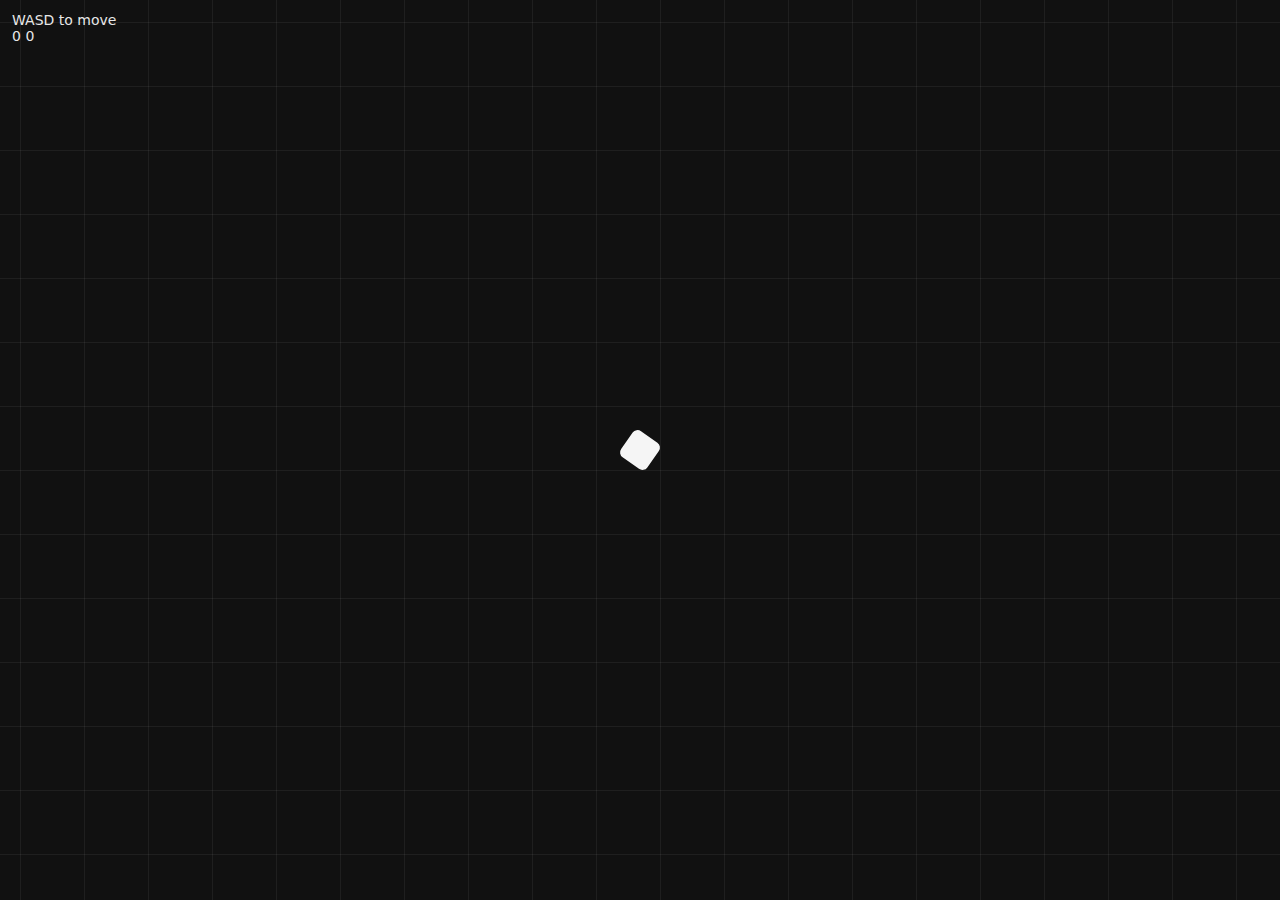
<file: stable-alpha/finalproject/levelone-caleb.html>
<!doctype html>
<html lang="en">
<head>
  <meta charset="utf-8" />
  <meta name="viewport" content="width=device-width, initial-scale=1" />
  <title>Movement + Camera Test</title>
  <link rel="stylesheet" href="./css/game.css" />
</head>

<body>
  <div id="viewport">
    <div id="world">
      <div id="player"></div>
      <div class="mark" style="left: 50px; top: 50px;"></div>
      <div class="mark" style="left: 2800px; top: 50px;"></div>
      <div class="mark" style="left: 50px; top: 2800px;"></div>
      <div class="mark" style="left: 2800px; top: 2800px;"></div>
    </div>

    <div id="hud">
      <span>WASD to move</span><br>
      <span id="mouseX">mX: 100</span>
      <span id="mouseY">mY: -500</span>
    </div>
  </div>
  
  <script type="module" src="./js/main.js"></script>
</body>
</html>
</file>
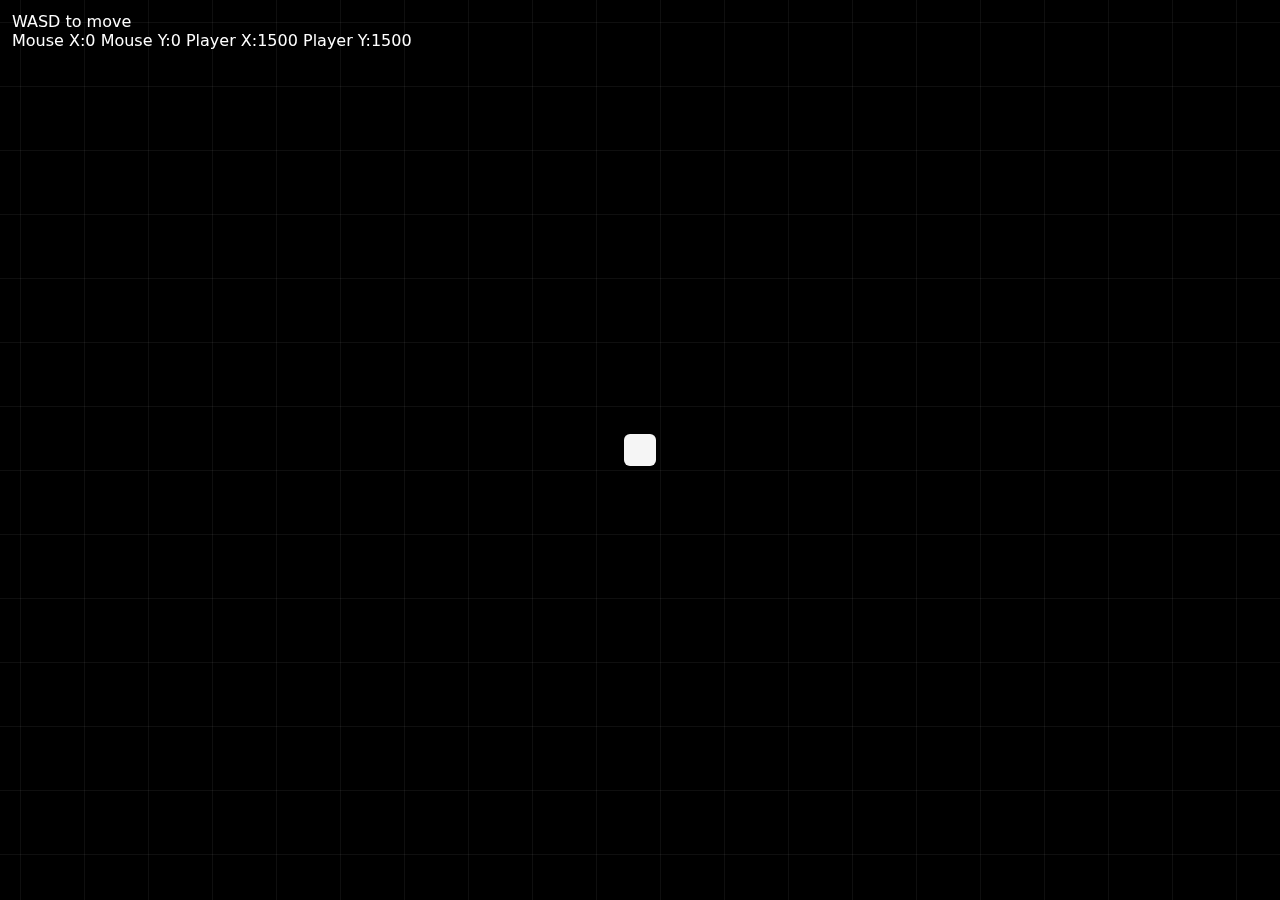
<file: stable-alpha/v0.2/l1v0.2.html>
<!doctype html>
<html lang="en">
<head>
  <meta charset="utf-8" />
  <meta name="viewport" content="width=device-width, initial-scale=1" />
  <title>Movement + Camera Test</title>
  <link rel="stylesheet" href="./css/game.css" />
</head>

<body>
  <div id="viewport">
    <div id="world">
      <div id="player"></div>
      <div class="mark" style="left: 50px; top: 50px;"></div>
      <div class="mark" style="left: 2800px; top: 50px;"></div>
      <div class="mark" style="left: 50px; top: 2800px;"></div>
      <div class="mark" style="left: 2800px; top: 2800px;"></div>
    </div>

    <div id="hud">
      <span>WASD to move</span><br>
      <span id="hudMouseX"></span>
      <span id="hudMouseY"></span>
      <span id="hudPlayerX"></span>
      <span id="hudPlayerY"></span>
    </div>
  </div>
  
  
</body>
<script type="module" src="./js/main.js"></script>
</html>
</file>
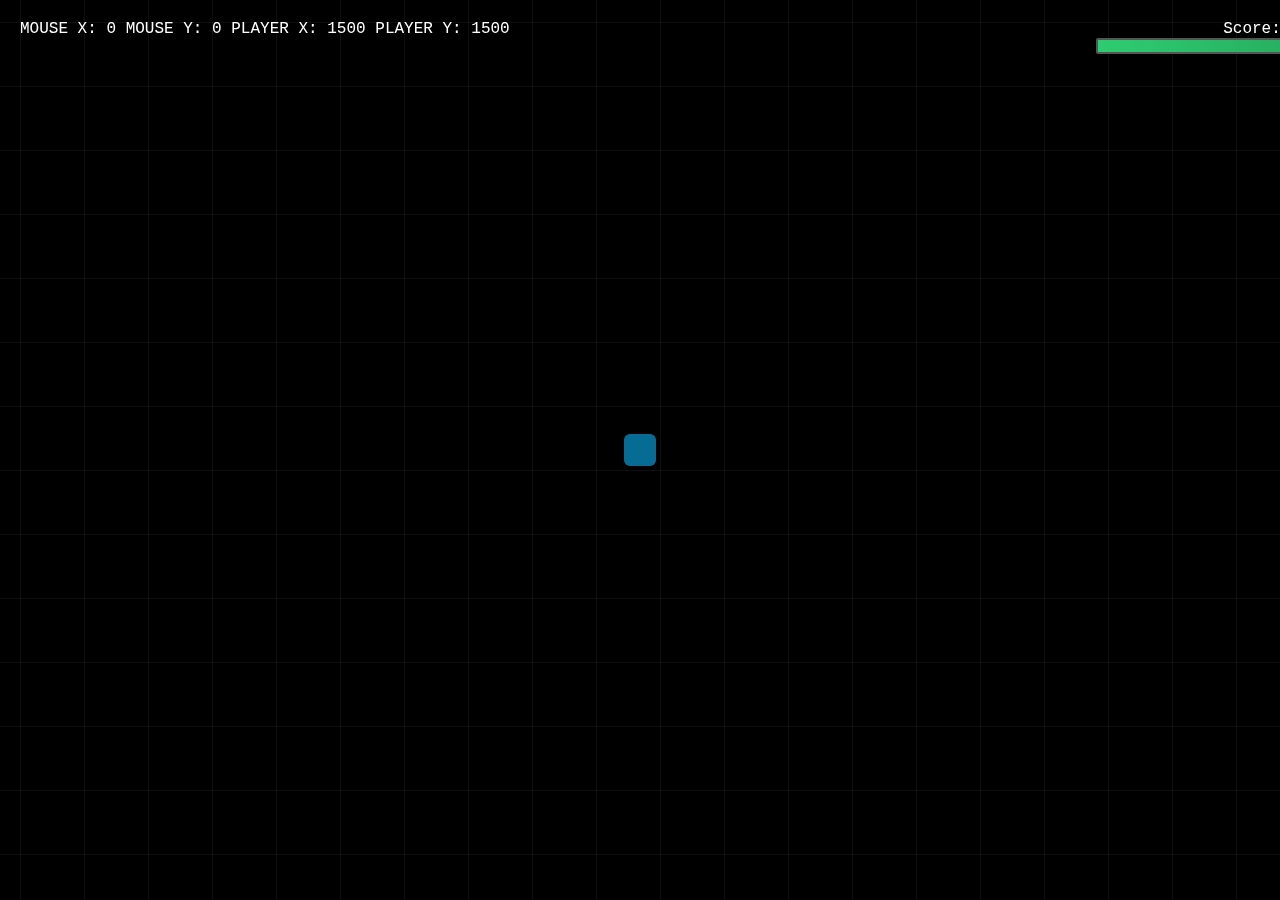
<file: stable-alpha/v0.3/l1v0.3.html>
<!doctype html>
<html lang="en">
<head>
  <meta charset="utf-8" />
  <meta name="viewport" content="width=device-width, initial-scale=1" />
  <title>Movement + Camera Test</title>
  <link rel="stylesheet" href="./css/game.css" />
</head>

<body>
  <div id="viewport">
    <div id="world">
      <div id="player"></div>
      <div class="mark" style="left: 50px; top: 50px;"></div>
      <div class="mark" style="left: 2800px; top: 50px;"></div>
      <div class="mark" style="left: 50px; top: 2800px;"></div>
      <div class="mark" style="left: 2800px; top: 2800px;"></div>
    </div>

    <div id="hud">
      <div id="positionGroup">
        <span id="hudMouseX"></span>
        <span id="hudMouseY"></span>
        <span id="hudPlayerX"></span>
        <span id="hudPlayerY"></span>
      </div>
      <div id="helpersGroup">
        <span>WASD to move</span><br>
      </div>
      <div id="statsGroup">
        <div id="hudScore">Score: 0</div>
        <div id="healthContainer">
          <div id="healthBar"></div>
        </div>
      </div>
      

    </div>
  </div>
  
  
</body>
<script type="module" src="./js/main.js"></script>
</html>
</file>
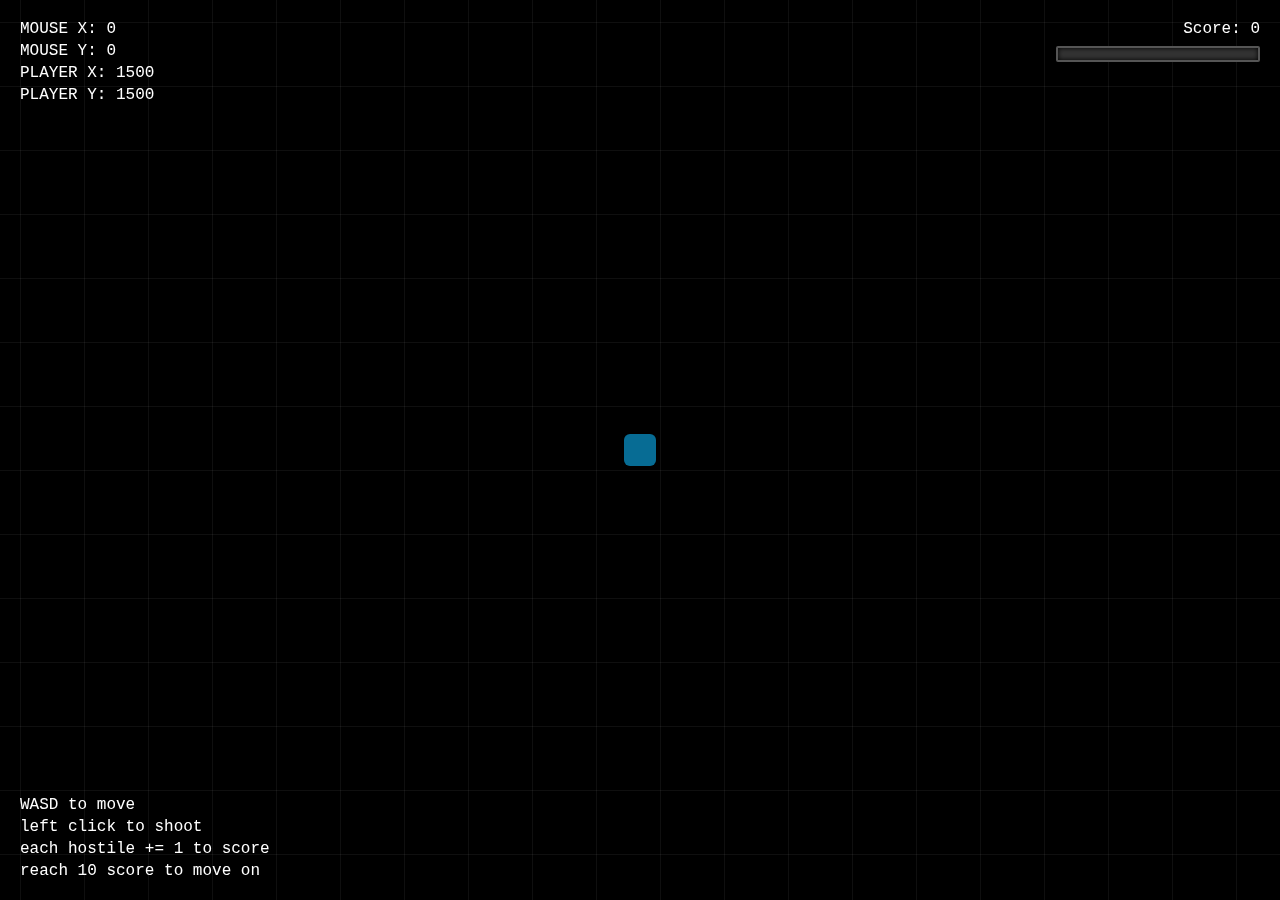
<file: stable-alpha/v1.0/l1v1.html>
<!doctype html>
<html lang="en">
<head>
  <meta charset="utf-8" />
  <meta name="viewport" content="width=device-width, initial-scale=1" />
  <title>Movement + Camera Test</title>
  <link rel="stylesheet" href="./css/game.css" />
</head>

<body>
  <div id="viewport">
    <div id="world">
      <div id="player"></div>
      <div id="teleporter"></div>
    </div>
    <div id="fadeOverlay"></div>
    <div id="hud">
      <div id="positionsGroup">
        <span id="hudMouseX"></span>
        <span id="hudMouseY"></span>
        <span id="hudPlayerX"></span>
        <span id="hudPlayerY"></span>
      </div>
      <div id="statsGroup">
        <div id="hudScore">Score: 0</div>
        <div id="healthContainer">
          <div id="healthBar"></div>
        </div>
      </div>
      <div id="informationGroup">
        <span>WASD to move</span>
        <span>left click to shoot</span>
        <span>each hostile += 1 to score</span>
        <span>reach 10 score to move on</span>
        
      </div>
      <div id="statusMessage"></div>

    </div>
  </div>
  
  
</body>
<script type="module" src="./js/main.js"></script>
</html>
</file>
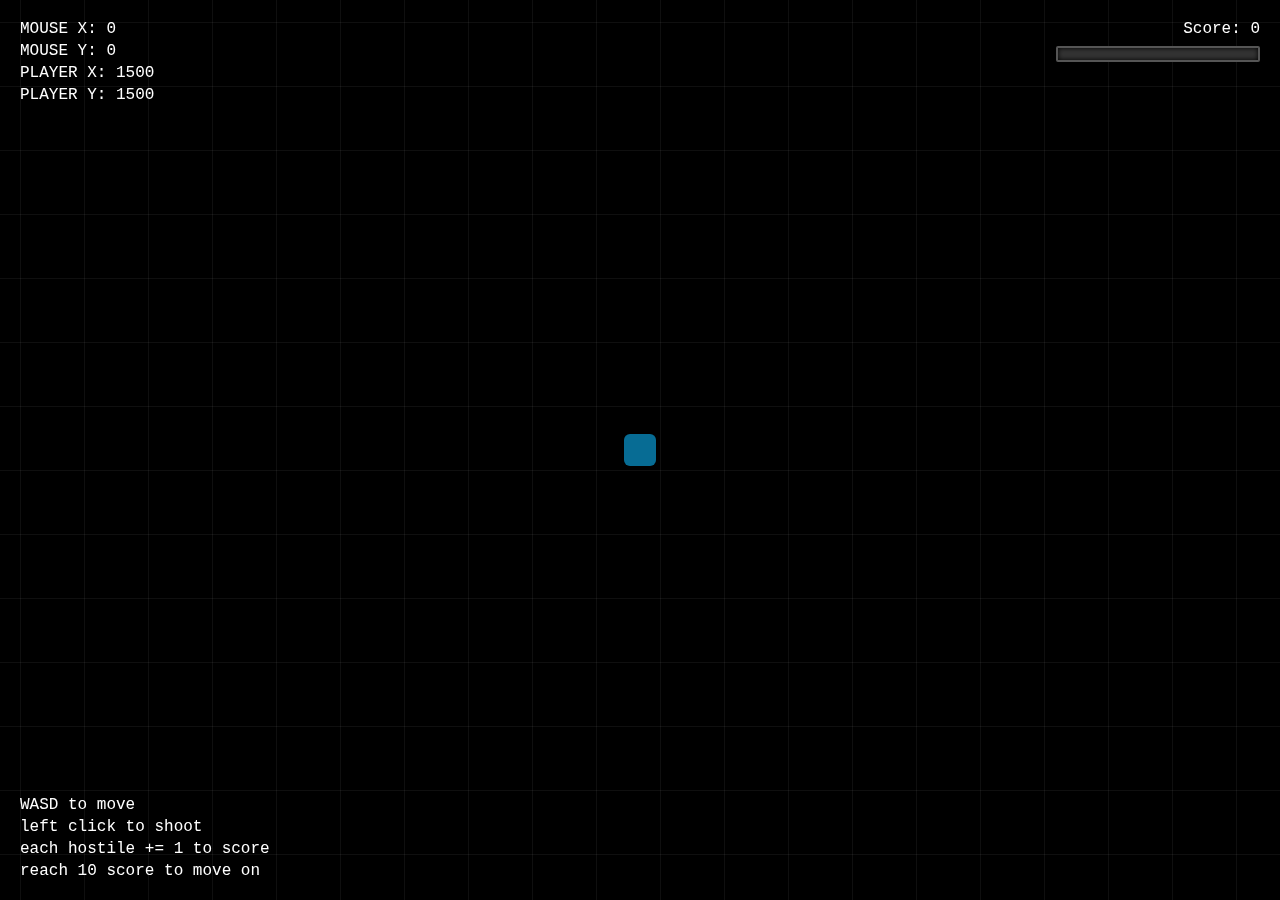
<file: unstable-alpha/finalproject/l1v0.html>
<!doctype html>
<html lang="en">
<head>
  <meta charset="utf-8" />
  <meta name="viewport" content="width=device-width, initial-scale=1" />
  <title>Movement + Camera Test</title>
  <link rel="stylesheet" href="./css/game.css" />
</head>

<body>
  <div id="viewport">
    <div id="world">
      <div id="player"></div>
      <div id="teleporter"></div>
    </div>

    <div id="hud">
      <div id="positionsGroup">
        <span id="hudMouseX"></span>
        <span id="hudMouseY"></span>
        <span id="hudPlayerX"></span>
        <span id="hudPlayerY"></span>
      </div>
      <div id="statsGroup">
        <div id="hudScore">Score: 0</div>
        <div id="healthContainer">
          <div id="healthBar"></div>
        </div>
      </div>
      <div id="informationGroup">
        <span>WASD to move</span>
        <span>left click to shoot</span>
        <span>each hostile += 1 to score</span>
        <span>reach 10 score to move on</span>
        
      </div>
      <div id="statusMessage"></div>

    </div>
  </div>
  
  
</body>
<script type="module" src="./js/main.js"></script>
</html>
</file>
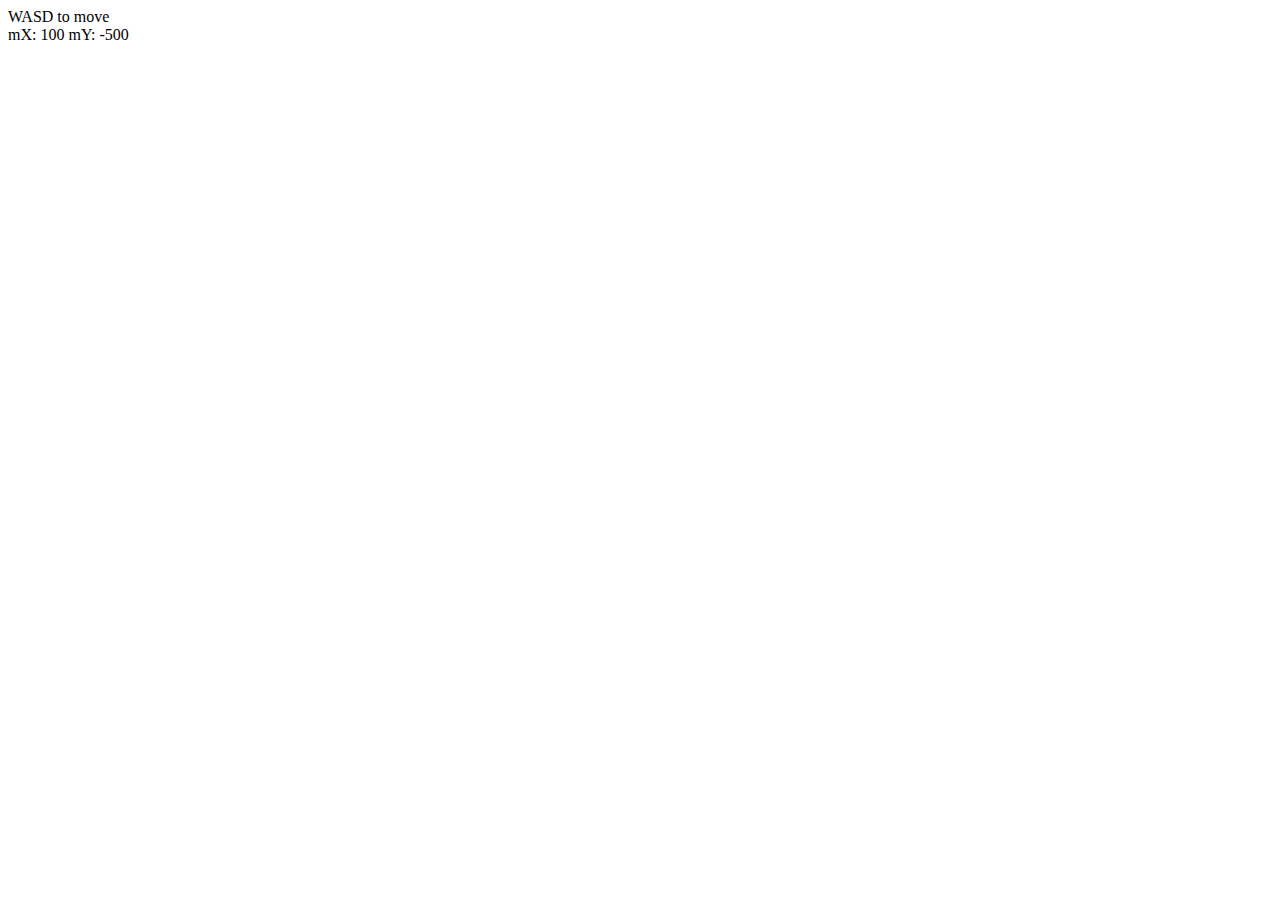
<file: unstable-alpha/finalproject/levelone-caleb.html>
<!doctype html>
<html lang="en">
<head>
  <meta charset="utf-8" />
  <meta name="viewport" content="width=device-width, initial-scale=1" />
  <title>Movement + Camera Test</title>
  <link rel="stylesheet" href="./css/" />
</head>

<body>
  <div id="viewport">
    <div id="world">
      <div id="player"></div>
      <div class="mark" style="left: 50px; top: 50px;"></div>
      <div class="mark" style="left: 2800px; top: 50px;"></div>
      <div class="mark" style="left: 50px; top: 2800px;"></div>
      <div class="mark" style="left: 2800px; top: 2800px;"></div>
    </div>

    <div id="hud">
      <span>WASD to move</span><br>
      <span id="mouseX">mX: 100</span>
      <span id="mouseY">mY: -500</span>
    </div>
  </div>
  
  
</body>
<!--
    when doing scripts, order through prerequisites;
    if loop.js acts as the main file, but uses variables required in util.js and that requires an array in bullet.js, order like so:
        bullet.js
        util.js
        loop.js
-->
<script type="module" src="./js/"></script>
</html>
</file>
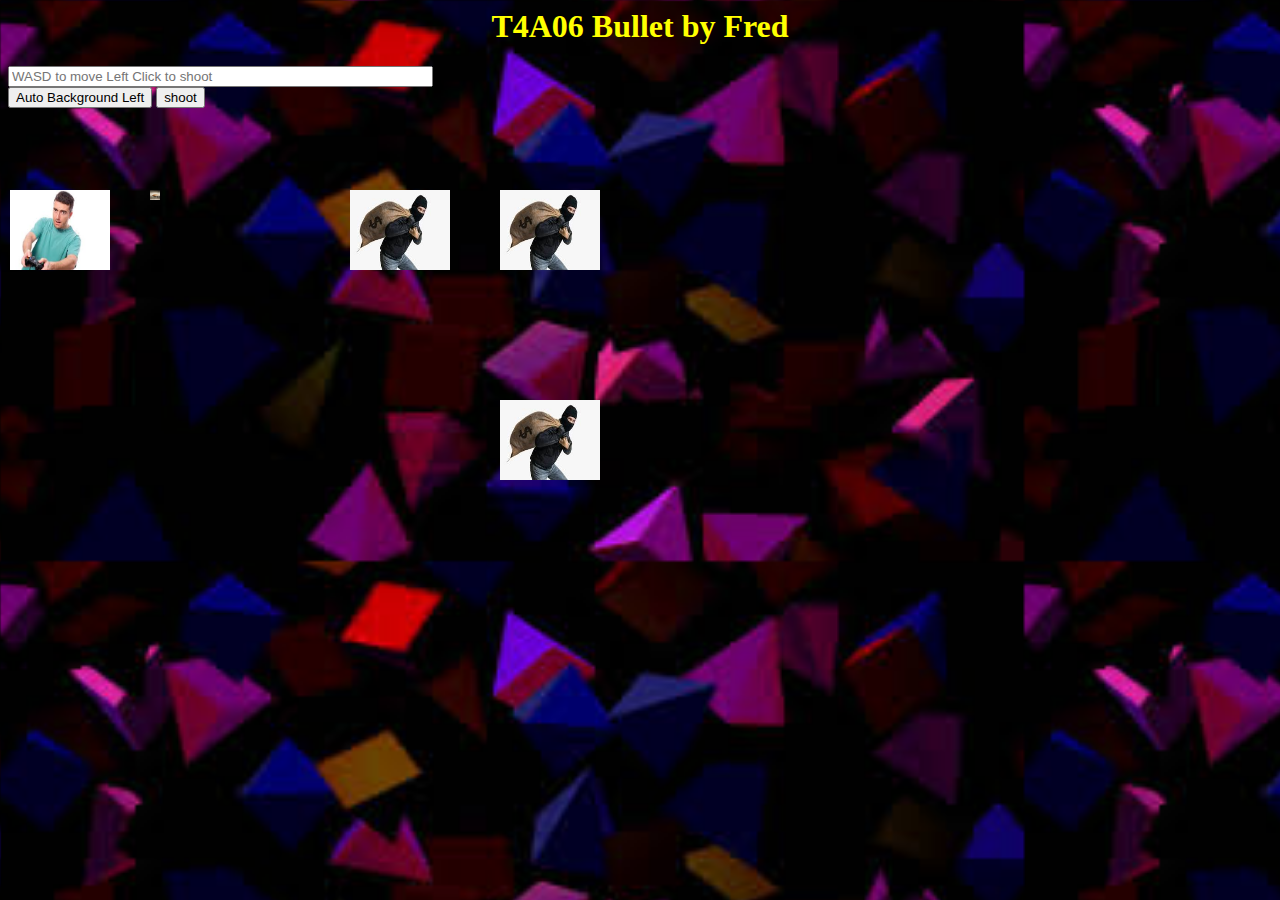
<file: unstable-alpha/finalprojecttemplate/level1.html>
<script>

   // global variables here
    document.addEventListener('click', clickDetection);
    let myGlobalX = 0
    let myClock
    let myScore = 10
    let myGun02
    let myShooting = false
    let myClicking = false

   // global functions here
function myHitOther(my1,my2){

   left1   = parseInt(document.getElementById(my1).style.left)
   right1  = left1 + parseInt(document.getElementById(my1).style.width)
   top1    = parseInt(document.getElementById(my1).style.top)   
   bottom1 = top1   + parseInt(document.getElementById(my1).style.height)
   left2   = parseInt(document.getElementById(my2).style.left)
   right2  = left2 + parseInt(document.getElementById(my2).style.width)
   top2    = parseInt(document.getElementById(my2).style.top)   
   bottom2 = top2   + parseInt(document.getElementById(my2).style.height)
   if ((right1  >=  left2  ) &&      	   
       (bottom1 >=  top2   ) &&
       (left1   <=  right2 ) &&
       (top1    <=  bottom2) ){
       return true
   }
}
function clickDetection() {
    myClicking = true
}
function loop() {
    //console.log(`${myClock}`);
    //console.log(`${myScore}`);
    if (myScore >= 20) {
        myScore = 10
    }
    if (myClicking == true) {
        shooting()
    }

    function shooting() {
        myShooting += 1
        document.getElementById('myBullet').style.left = document.getElementById('myImg01').style.left
        document.getElementById('myBullet').style.top  = document.getElementById('myImg01').style.top
        clearInterval(myGun02)
        myGun02 = setInterval(function(){
            document.getElementById('myBullet').style.left = parseInt(document.getElementById('myBullet').style.left) + 10 + 'px'
            myCheckHit() 
        }, 20)   // speed of bullet faster lower number
    }
    requestAnimationFrame(loop)
}
requestAnimationFrame(loop)
function myCheckHit(){
   document.all.myText01.value = myScore  // show the present score

   if ( myHitOther('myImg01','myImg02') ){
      document.getElementById('myImg01').style.left = '20px'
      document.all.myText01.value = 'You hit myImg02'  
      myScore -= 1
   }   
   
   if ( myHitOther('myImg01','myImg03') ){
       //alert('you lose')
      document.getElementById('myImg01').style.left = '20px'
      document.all.myText01.value = 'You hit myImg03'  
      myScore -= 1
   }   

   if ( myHitOther('myBullet','myImg03') ){
      clearInterval(myGun01)
      document.getElementById('myBullet01').style.left = '-200px'
      document.all.myText01.value = 'You shot myImg03'  
      myScore += 1
   }   
   
   if ( myHitOther('myBullet','myImg03') ){
      clearInterval(myGun02)
      document.getElementById('myBullet02').style.left = '-200px'
      document.all.myText01.value = 'You shot myImg03'  
      myScore += 1
   }

   if ( myHitOther('myBullet','myImg04') ){
      clearInterval(myGun02)
      document.getElementById('myBullet02').style.left = '-200px'
      document.all.myText01.value = 'You shot myImg04'  
      myScore += 1
   }    

   
  // you LOSE refresh the page
   if (myScore <= 0){
    document.all.myText01.value = 'You Lose scrore at zero!'  
    alert('Sorry you lose')
    location.reload()
   }


   // more if statements here

}


</script>




<body id="myBody" style="background-repeat:repeat; background-size: 80%" background="[data-uri]"  onkeydown="{

   document.all.myText01.value = event.key

   if (event.key == 'd') {  // d = go right
     document.getElementById('myImg01').style.left = parseInt(document.getElementById('myImg01').style.left) + 10 + 'px'
   }   

   if (event.key == 's') {   // s = go down
      document.getElementById('myImg01').style.top = parseInt(document.getElementById('myImg01').style.top) + 10 + 'px'
   }  

   if (event.key == 'w') {   // w = go up
      document.getElementById('myImg01').style.top = parseInt(document.getElementById('myImg01').style.top) - 10 + 'px'
   } 

   if (event.key == 'a') {   // a = go left
      document.getElementById('myImg01').style.left = parseInt(document.getElementById('myImg01').style.left) - 10 + 'px'
   } 
  myCheckHit()     // checks for all collisions
}">
<h1 align=center><font color=Yellow>T4A06 Bullet by Fred</font></h1>
<input id="myText01" type=text value="" size=50 placeholder="WASD to move Left Click to shoot"><br>
<input type=button value="Auto Background Left" onclick="{
  clearInterval(myClock)
  let myTemp = '100px 0px'
  myClock = setInterval(function(){
      myGlobalX -= 5
      myTemp =  myGlobalX + 'px 0px'
      document.getElementById('myBody').style.backgroundPosition = myTemp
  }, 100)
    
}">
<input type=button value="shoot" onTouchStart="{this.click(); event.preventDefault();}" onclick="{
if (myShooting == ){
  myShooting += 1
  document.getElementById('myBullet').style.left = document.getElementById('myImg01').style.left
  document.getElementById('myBullet').style.top  = document.getElementById('myImg01').style.top
  clearInterval(myGun02)
  myGun02 = setInterval(function(){
     document.getElementById('myBullet').style.left = parseInt(document.getElementById('myBullet').style.left) + 10 + 'px'
     myCheckHit() 
  }, 20)   // speed of bullet faster lower number
}
}"><br><br>
<img id="myImg01" src="[data-uri]"  style="position:absolute; width:100px; height:80px; left: 10px; top:190px;">
<img id="myImg02" src="[data-uri]"  style="position:absolute; width:100px; height:80px; left:350px; top:190px;">
<img id="myImg03" src="[data-uri]"  style="position:absolute; width:100px; height:80px; left:500px; top:190px;">
<img id="myImg04" src="[data-uri]"  style="position:absolute; width:100px; height:80px; left:500px; top:400px;">
<img id="myBullet" src="[data-uri]"  style="position:absolute; width:10px; height:10px; left: 150px; top:190px;">
</file>
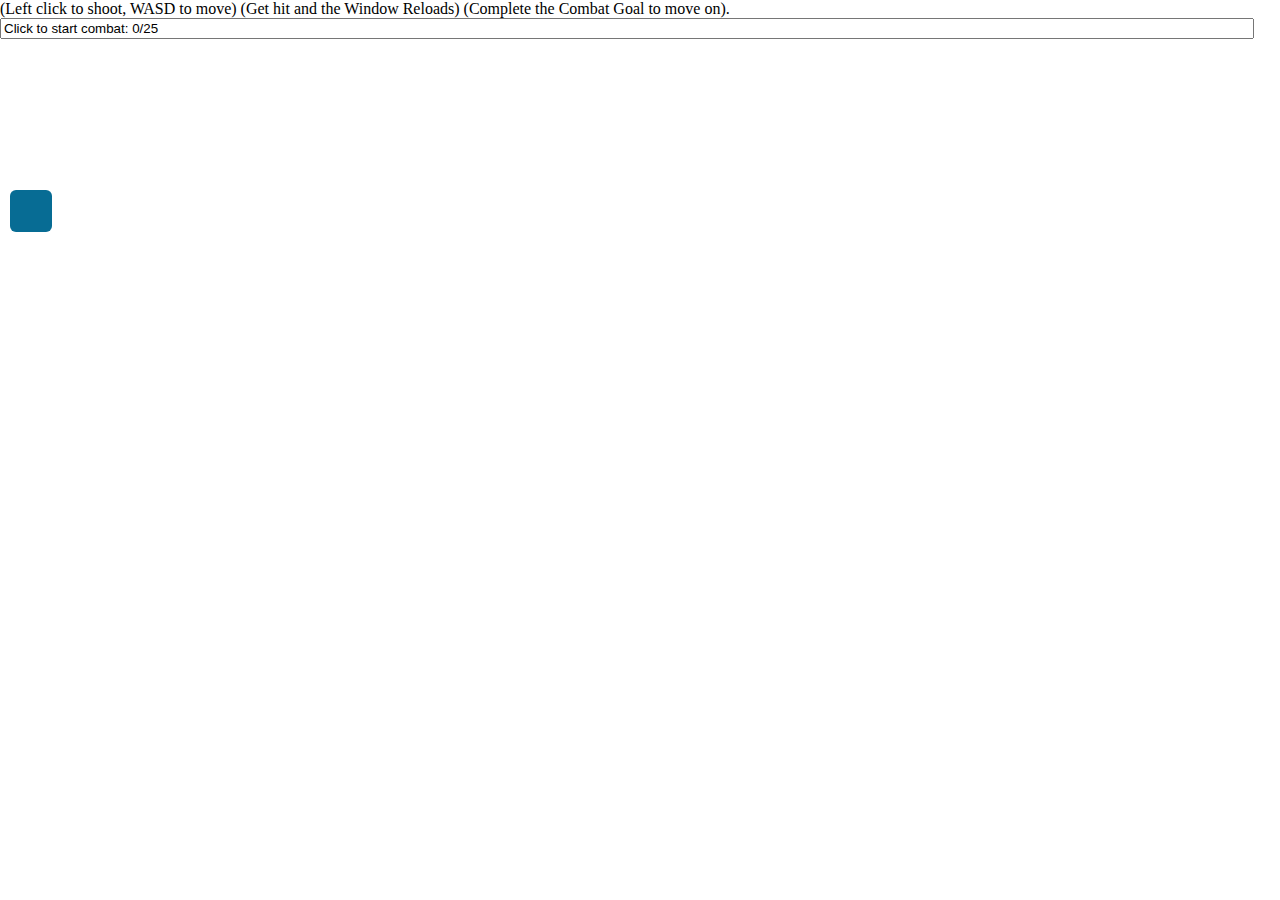
<file: stable-alpha/v1.1/Game Levels/L01-Tutorial.html>
<head>
    <style>

        html, body {
            margin: 0;
            width: 100%;
            height: 100%;
            overflow: hidden;
        }

        #myBody {
            position: relative;
            overflow: hidden;
        }


        #myText01{
            width: min(98vw, 1600px);
            box-sizing: border-box;
        }

        #hostiles, #bullets {
            position: absolute;
            inset: 0;
            pointer-events: none;
        }

        .sprite{
            position:absolute;
            background-size: 100% 100%;
            background-repeat:no-repeat;
        }

        .player {
            position: absolute;
            width: 42px;
            height: 42px;
            background: #076c94;
            border-radius: 6px;
        }

        .hostile{
            position:absolute;
            width:42px;
            height:42px;
            background: #e90909;
            border-radius: 6px;
        }

        .bullet{
            position:absolute;
            width:4px;
            height:6px;
            border-radius: 6px;
            background: #fff;
            box-shadow: 0 0 6px rgba(255,255,255,0.8);
            pointer-events:none;
        } 
    </style>

    <script>
    (() => {
        'use strict';

        window.addEventListener('DOMContentLoaded', init);

        // =========================
        // CONFIG / ASSETS
        // =========================
        const CFG = {
            MAX_HOSTILES: 100,
            SPAWN_MS: 100,
            HOSTILE_SPEED: 0.4,     // px per frame
            BULLET_SPEED: 12,       // px per frame
            WIN_KILLS: 25,
            MOVE_STEP: 10,          // px per keydown
            BG_SCROLL_STEP: 5,
            BG_SCROLL_MS: 100
        };

        const ASSETS = {
            backgroundUrl: "https://t4.ftcdn.net/jpg/02/54/37/49/240_F_254374948_TKsHGhSBDrXDedCAE6yF0bsuUkK0zL2J.jpg",
            playerUrl: "",
            bulletUrl: ""
        };

        // =========================
        // STATE
        // =========================
        const state = {
            combatStarted: false,
            phaseC: false,
            kills: 0,
            hostileCounter: 0,
            hostileSpawnTimer: null,
            bgScrollTimer: null,
            bgX: 0,
            bullets: []             // { el, vx, vy }
        };

        // =========================
        // DOM REFS
        // =========================
        const dom = {
            body: null,
            player: null,
            hud: null,
            hostilesContainer: null,
            bulletsContainer: null
        };

        // =========================
        // DOM / GEOMETRY HELPERS
        // =========================
        function pxToNum(v) {
            return parseFloat(v) || 0;
        }

        function setLeft(el, x) {
            el.style.left = `${x}px`;
        }

        function setTop(el, y) {
            el.style.top = `${y}px`;
        }

        function getRect(el) {
            const left = pxToNum(el.style.left);
            const top = pxToNum(el.style.top);
            const w = parseFloat(el.style.width) || el.offsetWidth;
            const h = parseFloat(el.style.height) || el.offsetHeight;
            return { left, top, right: left + w, bottom: top + h, w, h };
        }

        function hit(a, b) {
            const A = getRect(a);
            const B = getRect(b);
            return (
                A.right >= B.left &&
                A.bottom >= B.top &&
                A.left <= B.right &&
                A.top <= B.bottom
            );
        }

        function getHostiles() {
            return document.querySelectorAll('.hostile');
        }

        // =========================
        // INIT / WIRING
        // =========================
        function init() {
            dom.body = document.getElementById('myBody');
            dom.player = document.getElementById('player');
            dom.hud = document.getElementById('myText01');

            dom.hostilesContainer = document.getElementById('hostiles') || document.body;
            dom.bulletsContainer = document.getElementById('bullets') || document.body;

            if (dom.body) {
                dom.body.style.backgroundImage = `url(${ASSETS.backgroundUrl})`;
                if (dom.body.tabIndex < 0) dom.body.tabIndex = 0;
                dom.body.focus();
            }

            if (dom.player && ASSETS.playerUrl) {
                dom.player.style.backgroundImage = `url(${ASSETS.playerUrl})`;
            }

            document.addEventListener('keydown', onKeyDown);
            document.addEventListener('click', onClick);

            startBackgroundScroll();

            setHud(`Click to start combat: 0/${CFG.WIN_KILLS}`);
            requestAnimationFrame(loop);
        }

        // =========================
        // INPUT HANDLERS
        // =========================
        function onKeyDown(event) {
            const t = event.target;
            if (t && (t.tagName === 'INPUT' || t.tagName === 'BUTTON')) return;

            if (!dom.player) return;

            const code = event.code;
            const step = CFG.MOVE_STEP;

            const left = pxToNum(dom.player.style.left);
            const top = pxToNum(dom.player.style.top);

            if (code === 'KeyW' || code === 'ArrowUp') { setTop(dom.player, top - step); }
            else if (code === 'KeyS' || code === 'ArrowDown') { setTop(dom.player, top + step); }
            else if (code === 'KeyA' || code === 'ArrowLeft') { setLeft(dom.player, left - step); }
            else if (code === 'KeyD' || code === 'ArrowRight') { setLeft(dom.player, left + step); }
        }

        function onClick(e) {
            if (dom.body) dom.body.focus();
            if (document.activeElement && document.activeElement.tagName === 'INPUT') {
                document.activeElement.blur();
            }

            const tag = e.target && e.target.tagName;
            if (tag === 'INPUT' || tag === 'BUTTON') return;

            if (state.phaseC) {
                location.assign("https://kymiira.github.io/gamedev-finalproject-testing/unstable-alpha/finalproject/Game%20Levels/L02-Endless.html");
                return;
            }

            if (!state.combatStarted) {
                startCombat();
                return;
            }

            spawnBullet(e);
        }

        // =========================
        // HUD
        // =========================
        function setHud(msg) {
            if (dom.hud) dom.hud.value = msg;
        }

        // =========================
        // COMBAT FLOW
        // =========================
        function startCombat() {
            state.combatStarted = true;
            state.phaseC = false;
            state.kills = 0;

            startHostileSpawns();
            setHud(`Combat started: ${state.kills}/${CFG.WIN_KILLS}`);
        }

        function winCombat() {
            if (state.phaseC) return;

            stopHostileSpawns();

            state.phaseC = true;
            state.combatStarted = false;

            for (const h of getHostiles()) h.remove();

            for (let i = state.bullets.length - 1; i >= 0; i--) {
                state.bullets[i].el.remove();
                state.bullets.splice(i, 1);
            }

            setHud('Phase C unlocked. Click to continue.');
        }

        // =========================
        // SPAWNING
        // =========================
        function startHostileSpawns() {
            stopHostileSpawns();
            state.hostileSpawnTimer = setInterval(spawnHostile, CFG.SPAWN_MS);
        }

        function stopHostileSpawns() {
            if (state.hostileSpawnTimer) {
                clearInterval(state.hostileSpawnTimer);
                state.hostileSpawnTimer = null;
            }
        }

        function spawnHostile() {
            if (!state.combatStarted || state.phaseC) return;

            const current = getHostiles();
            if (current.length >= CFG.MAX_HOSTILES) return;

            state.hostileCounter += 1;

            const h = document.createElement('div');
            h.className = 'sprite hostile';
            h.id = `hostile_${state.hostileCounter}`;

            h.style.width = '48px';
            h.style.height = '48px';

            const pad = 30;
            const edge = Math.floor(Math.random() * 4);
            let x, y;

            if (edge === 0) {
                x = -pad;
                y = Math.random() * (window.innerHeight - 80);
            } else if (edge === 1) {
                x = window.innerWidth + pad;
                y = Math.random() * (window.innerHeight - 80);
            } else if (edge === 2) {
                x = Math.random() * (window.innerWidth - 100);
                y = -pad;
            } else {
                x = Math.random() * (window.innerWidth - 100);
                y = window.innerHeight + pad;
            }

            setLeft(h, x);
            setTop(h, y);

            dom.hostilesContainer.appendChild(h);
        }

        // =========================
        // BULLETS
        // =========================
        function spawnBullet(e) {
            if (!dom.player) return;

            const pRect = getRect(dom.player);
            const startX = pRect.left + pRect.w / 2;
            const startY = pRect.top + pRect.h / 2;

            const mouseX = e.clientX;
            const mouseY = e.clientY;

            const dx = mouseX - startX;
            const dy = mouseY - startY;
            const len = Math.hypot(dx, dy) || 1;

            const vx = (dx / len) * CFG.BULLET_SPEED;
            const vy = (dy / len) * CFG.BULLET_SPEED;
            const angleDeg = Math.atan2(dy, dx) * (180 / Math.PI);

            const b = document.createElement('div');
            b.className = 'bullet';
            if (ASSETS.bulletUrl) b.style.backgroundImage = `url(${ASSETS.bulletUrl})`;

            setLeft(b, startX - 5);
            setTop(b, startY - 5);

            b.style.transform = `rotate(${angleDeg}deg)`;
            b.style.transformOrigin = '50% 50%';

            dom.bulletsContainer.appendChild(b);
            state.bullets.push({ el: b, vx, vy });
        }

        function updateBullets() {
            for (let i = state.bullets.length - 1; i >= 0; i--) {
                const bullet = state.bullets[i];
                const el = bullet.el;

                const x = pxToNum(el.style.left);
                const y = pxToNum(el.style.top);

                setLeft(el, x + bullet.vx);
                setTop(el, y + bullet.vy);

                const bx = pxToNum(el.style.left);
                const by = pxToNum(el.style.top);

                if (bx < -50 || bx > window.innerWidth + 50 || by < -50 || by > window.innerHeight + 50) {
                    el.remove();
                    state.bullets.splice(i, 1);
                    continue;
                }

                for (const h of getHostiles()) {
                    if (hit(el, h)) {
                        el.remove();
                        state.bullets.splice(i, 1);

                        h.remove();

                        state.kills += 1;
                        setHud(`Kills: ${state.kills}/${CFG.WIN_KILLS}`);

                        if (state.kills >= CFG.WIN_KILLS) {
                            winCombat();
                        }
                        break;
                    }
                }
            }
        }

        // =========================
        // HOSTILE AI + PLAYER HIT
        // =========================
        function updateHostiles() {
            if (!state.combatStarted || state.phaseC) return;
            if (!dom.player) return;

            const pRect = getRect(dom.player);
            const px = pRect.left + pRect.w / 2;
            const py = pRect.top + pRect.h / 2;

            for (const h of getHostiles()) {
                const r = getRect(h);
                const hx = r.left + r.w / 2;
                const hy = r.top + r.h / 2;

                const dx = px - hx;
                const dy = py - hy;
                const len = Math.hypot(dx, dy) || 1;

                const vx = (dx / len) * CFG.HOSTILE_SPEED;
                const vy = (dy / len) * CFG.HOSTILE_SPEED;

                setLeft(h, r.left + vx);
                setTop(h, r.top + vy);
            }
        }

        function checkPlayerHit() {
            if (!state.combatStarted || state.phaseC) return;
            if (!dom.player) return;

            for (const h of getHostiles()) {
                if (hit(dom.player, h)) {
                    setLeft(dom.player, 20);
                    setTop(dom.player, 190);
                    setHud('Hit! Reloading...');
                    window.reload();
                    break;
                }
            }
        }

        // =========================
        // MAIN LOOP
        // =========================
        function loop() {
            if (state.combatStarted && !state.phaseC) {
                updateHostiles();
                updateBullets();
                checkPlayerHit();
            }
            requestAnimationFrame(loop);
        }

        // =========================
        // BACKGROUND SCROLL
        // =========================
        function startBackgroundScroll() {
            stopBackgroundScroll();
            state.bgScrollTimer = setInterval(() => {
                state.bgX -= CFG.BG_SCROLL_STEP;
                if (dom.body) dom.body.style.backgroundPosition = `${state.bgX}px 0px`;
            }, CFG.BG_SCROLL_MS);
        }

        function stopBackgroundScroll() {
            if (state.bgScrollTimer) {
                clearInterval(state.bgScrollTimer);
                state.bgScrollTimer = null;
            }
        }
    })();
    </script>

</head>
<body id="myBody" tabindex="0" style="background-repeat:repeat; background-size: 80%">
    <span style="background-color: white;">(Left click to shoot, WASD to move) (Get hit and the Window Reloads) (Complete the Combat Goal to move on).</span>
    <input id="myText01" type="text" value="" placeholder="" readonly tabindex="-1">
    <div id="player" class="sprite player" style="left:10px; top:190px;"></div>
    <div id="hostiles"></div>
    <div id="bullets"></div>
</body>
</file>
<file: stable-alpha/finalproject/css/game.css>
html, body { height: 100%; margin: 0; }
#viewport{
  position: relative;
  width: 100vw;
  height: 100vh;
  overflow: hidden;
  background: #111;
}

#world{
  position: absolute;
  left: 0;
  top: 0;
  width: 3000px;
  height: 3000px;
  background:
    linear-gradient(rgba(255,255,255,0.06) 1px, transparent 1px),
    linear-gradient(90deg, rgba(255,255,255,0.06) 1px, transparent 1px);
  background-size: 64px 64px;
  transform: translate(0px, 0px);
}

#player{
  position: absolute;
  width: 32px;
  height: 32px;
  left: 0;
  top: 0;
  background: #f5f5f5;
  border-radius: 6px;
}

.mark{
  position: absolute;
  width: 20px;
  height: 20px;
  background: #ff3;
  border-radius: 50%;
}

#hud{
  position: absolute;
  left: 12px;
  top: 12px;
  color: #fff;
  font-family: system-ui, Arial, sans-serif;
  font-size: 14px;
  opacity: 0.9;
  pointer-events: none;
}

.bullet{
  position: absolute;
  width: 10px;
  height: 10px;
  border-radius: 999px;
  background: #fff;
  z-index: 10;
  box-shadow: 0 0 6px rgba(255,255,255,0.8);
}
</file>
<file: stable-alpha/v0.2/css/game.css>
/* --- Base Layout --- */
html, body { height: 100%; margin: 0; overflow: hidden; background: #000; }

#viewport {
  position: relative;
  width: 100vw;
  height: 100vh;
  overflow: hidden;
}

/* --- Game World --- */
#world {
  position: absolute;
  width: 3000px;
  height: 3000px;
  background: 
    linear-gradient(rgba(255,255,255,0.06) 1px, transparent 1px),
    linear-gradient(90deg, rgba(255,255,255,0.06) 1px, transparent 1px);
  background-size: 64px 64px;
  will-change: transform;
}

/* --- Entities --- */
#player {
  position: absolute;
  width: 32px;
  height: 32px;
  background: #f5f5f5;
  border-radius: 6px;
  z-index: 5;
}

.bullet {
  position: absolute;
  width: 10px;
  height: 10px;
  border-radius: 50%;
  background: #fff;
  z-index: 10;
  box-shadow: 0 0 6px rgba(255,255,255,0.8);
}

/* --- UI --- */
#hud {
  position: fixed;
  left: 12px;
  top: 12px;
  color: #fff;
  font-family: system-ui, sans-serif;
  pointer-events: none;
  z-index: 100;
}
</file>
<file: stable-alpha/v0.3/css/game.css>
/* --- Base Layout --- */
html, body { height: 100%; margin: 0; overflow: hidden; background: #000; }

#viewport {
  position: relative;
  width: 100vw;
  height: 100vh;
  overflow: hidden;
  z-index: 0;
}

/* --- Game World --- */
#world {
  position: absolute;
  width: 3000px;
  height: 3000px;
  background: 
    linear-gradient(rgba(255,255,255,0.06) 1px, transparent 1px),
    linear-gradient(90deg, rgb(255, 255, 255, 0.06) 1px, transparent 1px);
  background-size: 64px 64px;
  will-change: transform;
  z-index: 1;
}

/* --- Entities --- */
#player {
  position: absolute;
  width: 32px;
  height: 32px;
  background: #076c94;
  border-radius: 6px;
  z-index: 10;
}

.hostile {
  position: absolute;
  width: 32px;
  height: 32px;
  background: #e90909;
  border-radius: 6px;
  z-index: 5;
}

.bullet {
  position: absolute;
  width: 10px;
  height: 10px;
  border-radius: 50%;
  background: #fff;
  z-index: 15;
  box-shadow: 0 0 6px rgba(255,255,255,0.8);
}

/* --- UI (z-Index: 100) --- */
#hud {
  position: absolute;
  top: 0;
  left: 0;
  width: 100%;
  height: 100%;
  pointer-events: none;
  padding: 20px;
  color: white;
  font-family: 'Courier New', Courier, monospace;
  z-index: 100;

  display: flex;
  flex-direction: column;
  justify-content: space-between;
}

#positionTrackers {
  display: flex;
  flex-direction: column;
  gap: 4px;
  background: rgba(0, 0, 0, 0.4);
  padding: 10px;
  width: fit-content;
  border-radius: 4px;
}

#statsGroup {
  position: absolute;
  top: 20px;
  right: 20px;
  display: flex;
  flex-direction: column;
  align-items: flex-end;
}

#healthContainer {
  width: 200px;
  height: 12px;
  background: #333;
  border: 2px solid #555;
  overflow: hidden;
  border-radius: 2px;
  box-shadow: inset 0 0 5px #000;
}

#healthBar {
  width: 100%;
  height: 100%;
  background: linear-gradient(to right, #2ecc71, #27ae60);
  transition: width 0.3s ease-out;
}
</file>
<file: stable-alpha/v1.0/css/game.css>
/* --- Base Layout --- */
html, body { height: 100%; margin: 0; overflow: hidden; background: #000; }

:root {
  --portal-color: #00c8ff;
  --portal-glow: rgba(0, 200, 255, 0.8);
}

#viewport {
  position: relative;
  width: 100vw;
  height: 100vh;
  overflow: hidden;
  z-index: 0;
}
#fadeOverlay {
  position: absolute;
  inset: 0;
  background: #000;
  opacity: 0;
  pointer-events: none;
  z-index: 50;                 /* world is 1, HUD is 100 */
  transition: opacity 5s linear;
}

#fadeOverlay.active {
  opacity: 1;
}

/* --- Game World --- */
#world {
  position: absolute;
  width: 3000px;
  height: 3000px;
  background: 
    linear-gradient(rgba(255,255,255,0.06) 1px, transparent 1px),
    linear-gradient(90deg, rgba(255, 255, 255, 0.06) 1px, transparent 1px);
  background-size: 64px 64px;
  will-change: transform;
  z-index: 1;
}
  /* teleporter */
#teleporter {
  position: absolute;
  width: 32px;
  height: 32px;
  background: linear-gradient(135deg, var(--portal-color), #0088ff);
  border-radius: 6px;
  z-index: 9;
  box-shadow: 0 0 15px var(--portal-glow);
  display: none;
  transform: translate(-50%, -50%);
  animation: pulse 2s infinite ease-in-out;
  cursor: pointer;
  transition: transform 0.2s;
}

#teleporter:hover {
  transform: translate(-50%, -50%) scale(1.1);
  filter: brightness(1.2);
}
#teleporter::after {
  content: '';
  position: absolute;
  top: -4px;
  left: -4px;
  right: -4px;
  bottom: -4px;
  border: 2px solid var(--portal-color);
  border-radius: 8px;
  opacity: 0.5;
  animation: ring 2s infinite;
}

@keyframes pulse {
  0%, 100% { 
    box-shadow: 0 0 15px var(--portal-glow);
    filter: hue-rotate(0deg);
  }
  50% { 
    box-shadow: 0 0 30px var(--portal-glow);
    filter: hue-rotate(20deg);
  }
}

@keyframes ring {
  0% { transform: scale(0.8); opacity: 1; }
  100% { transform: scale(1.5); opacity: 0; }
}

/* --- Entities --- */
#player {
  position: absolute;
  width: 32px;
  height: 32px;
  background: #076c94;
  border-radius: 6px;
  z-index: 10;
}

.hostile {
  position: absolute;
  width: 32px;
  height: 32px;
  background: #e90909;
  border-radius: 6px;
  z-index: 5;
}

.bullet {
  position: absolute;
  width: 6px;
  height: 6px;
  border-radius: 50%;
  background: #fff;
  z-index: 15;
  box-shadow: 0 0 6px rgba(255,255,255,0.8);
}

/* --- UI (z-Index: 100) --- */
#hud {
  position: absolute;
  inset: 0;
  pointer-events: none;
  padding: 0;
  color: white;
  font-family: 'Courier New', Courier, monospace;
  z-index: 100;
}

#positionsGroup {
  position: absolute;
  top: 20px;
  left: 20px;

  display: flex;
  flex-direction: column;
  gap: 4px;
}

#statsGroup {
  position: absolute;
  top: 20px;
  right: 20px;
  display: flex;
  flex-direction: column;
  align-items: flex-end;
  gap: 8px;
}

#healthContainer {
  width: 200px;
  height: 12px;
  background: #333;
  border: 2px solid #555;
  overflow: hidden;
  border-radius: 2px;
  box-shadow: inset 0 0 5px #000;
}

#healthBar {
  width: 100%;
  height: 100%;
  transition: width 0.3s ease-out;
}

#informationGroup {
  position: absolute;
  left: 20px;
  bottom: 20px;

  display: flex;
  flex-direction: column;
  gap: 4px;
}

#statusMessage {
  position: absolute;
  left: 50%;
  top: 75%;
  transform: translateX(-50%);

  pointer-events: none;

  color: #067ee7cb;
  text-shadow: #1d8bac 1px 0 10px;

  background: rgba(0, 0, 0, 0.35);
  padding: 10px 14px;
  border-radius: 6px;

  max-width: min(720px, 90vw);
  text-align: center;
  line-height: 1.2;
}
</file>
<file: unstable-alpha/finalproject/css/game.css>
/* --- Base Layout --- */
html, body { height: 100%; margin: 0; overflow: hidden; background: #000; }

#viewport {
  position: relative;
  width: 100vw;
  height: 100vh;
  overflow: hidden;
  z-index: 0;
}

/* --- Game World --- */
#world {
  position: absolute;
  width: 3000px;
  height: 3000px;
  background: 
    linear-gradient(rgba(255,255,255,0.06) 1px, transparent 1px),
    linear-gradient(90deg, rgba(255, 255, 255, 0.06) 1px, transparent 1px);
  background-size: 64px 64px;
  will-change: transform;
  z-index: 1;
}

/* --- Entities --- */
#player {
  position: absolute;
  width: 32px;
  height: 32px;
  background: #076c94;
  border-radius: 6px;
  z-index: 10;
}

.hostile {
  position: absolute;
  width: 32px;
  height: 32px;
  background: #e90909;
  border-radius: 6px;
  z-index: 5;
}

.bullet {
  position: absolute;
  width: 6px;
  height: 6px;
  border-radius: 50%;
  background: #fff;
  z-index: 15;
  box-shadow: 0 0 6px rgba(255,255,255,0.8);
}

/* --- UI (z-Index: 100) --- */
#hud {
  position: absolute;
  inset: 0;
  pointer-events: none;
  padding: 0;
  color: white;
  font-family: 'Courier New', Courier, monospace;
  z-index: 100;
}

#positionsGroup {
  position: absolute;
  top: 20px;
  left: 20px;

  display: flex;
  flex-direction: column;
  gap: 4px;
}

#statsGroup {
  position: absolute;
  top: 20px;
  right: 20px;
  display: flex;
  flex-direction: column;
  align-items: flex-end;
  gap: 8px;
}

#healthContainer {
  width: 200px;
  height: 12px;
  background: #333;
  border: 2px solid #555;
  overflow: hidden;
  border-radius: 2px;
  box-shadow: inset 0 0 5px #000;
}

#healthBar {
  width: 100%;
  height: 100%;
  transition: width 0.3s ease-out;
}

#informationGroup {
  position: absolute;
  left: 20px;
  bottom: 20px;

  display: flex;
  flex-direction: column;
  gap: 4px;
}

#statusMessage {
  position: absolute;
  left: 50%;
  top: 75%;
  transform: translateX(-50%);

  pointer-events: none;

  color: #067ee7cb;
  text-shadow: #1d8bac 1px 0 10px;

  background: rgba(0, 0, 0, 0.35);
  padding: 10px 14px;
  border-radius: 6px;

  max-width: min(720px, 90vw);
  text-align: center;
  line-height: 1.2;
}
</file>
